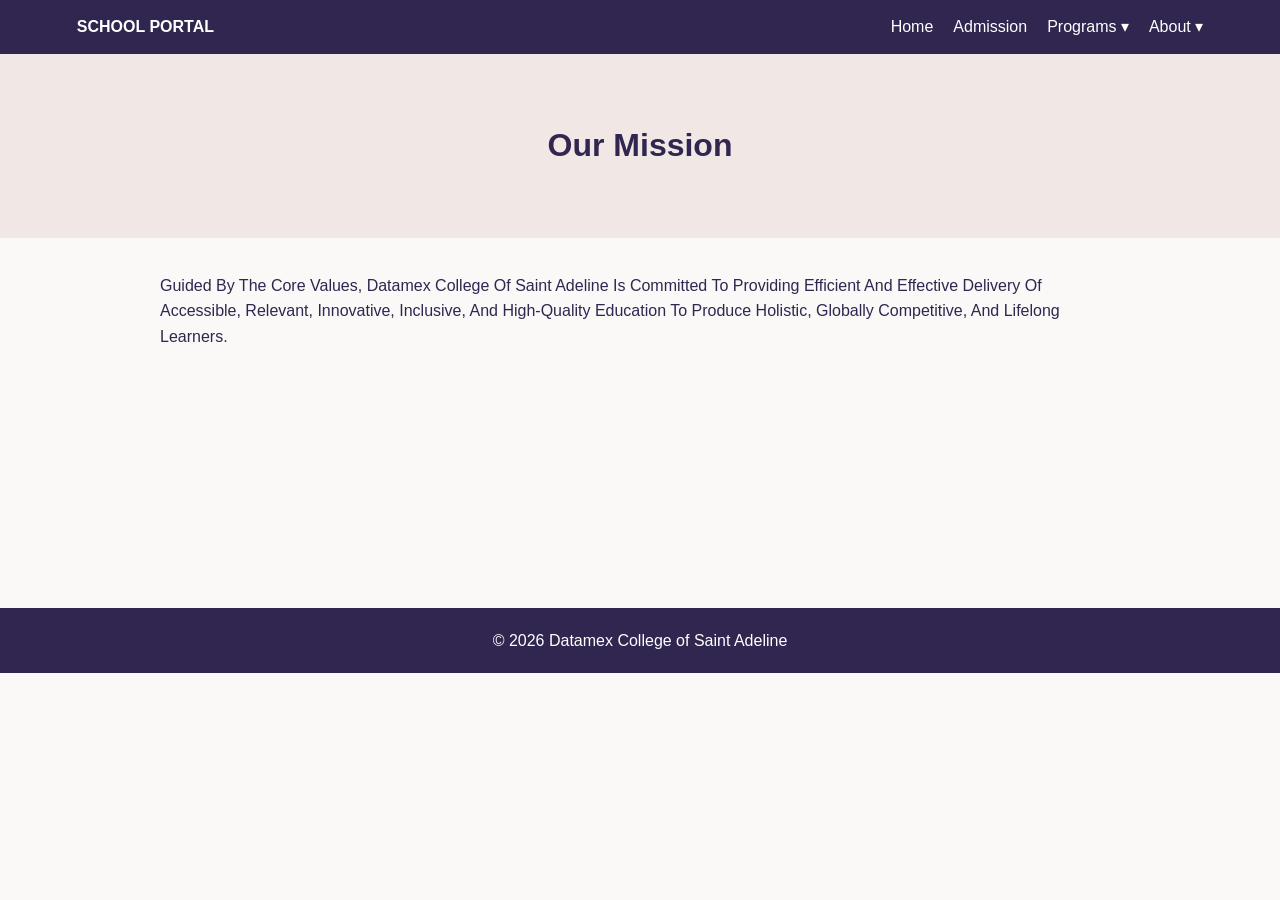
<file: about-mission.html>
<!DOCTYPE html>
<html lang="en">
<head>
    <meta charset="UTF-8">
    <meta name="viewport" content="width=device-width, initial-scale=1">
    <title>Mission</title>
    <link rel="stylesheet" href="assets/css/style.css">
    <script defer src="assets/js/script.js"></script>
</head>
<body>
    <nav>
        <a class="brand" href="index.html">SCHOOL PORTAL</a>
        <button class="menu" onclick="toggleMenu()">☰</button>
        <div id="links">
            <a href="index.html">Home</a>
            <a href="admission.html">Admission</a>
            <div class="drop">
                <span>Programs ▾</span>
                <div class="dropdown">
                    <a href="program-college.html">College</a>
                    <a href="program-shs.html">Senior High School</a>
                </div>
            </div>
            <div class="drop">
                <span>About ▾</span>
                <div class="dropdown">
                    <a href="about-mission.html">Mission</a>
                    <a href="about-vision.html">Vision</a>
                </div>
            </div>
        </div>
    </nav>

    <header class="pagehead">
        <h1>Our Mission</h1>
    </header>

    <main>
        <p>Guided By The Core Values, Datamex College Of Saint Adeline Is Committed To Providing Efficient And Effective Delivery Of Accessible, Relevant, Innovative, Inclusive, And High-Quality Education To Produce Holistic, Globally Competitive, And Lifelong Learners.</p>
    </main>

    <footer>© 2026 Datamex College of Saint Adeline</footer>
</body>
</html>
</file>
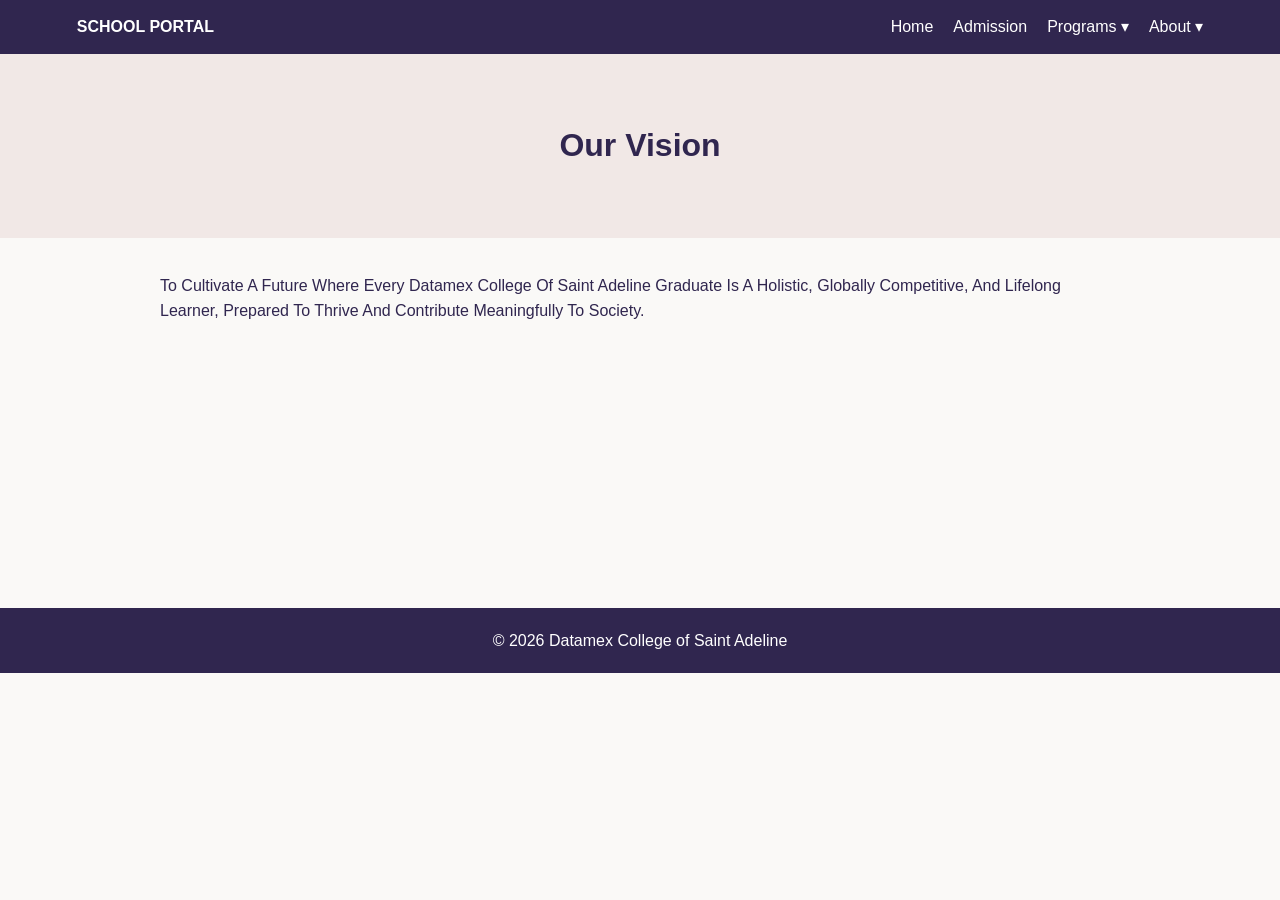
<file: about-vision.html>
<!DOCTYPE html>
<html lang="en">
<head>
    <meta charset="UTF-8">
    <meta name="viewport" content="width=device-width, initial-scale=1">
    <title>Vision</title>
    <link rel="stylesheet" href="assets/css/style.css">
    <script defer src="assets/js/script.js"></script>
</head>
<body>
    <nav>
        <a class="brand" href="index.html">SCHOOL PORTAL</a>
        <button class="menu" onclick="toggleMenu()">☰</button>
        <div id="links">
            <a href="index.html">Home</a>
            <a href="admission.html">Admission</a>
            <div class="drop">
                <span>Programs ▾</span>
                <div class="dropdown">
                    <a href="program-college.html">College</a>
                    <a href="program-shs.html">Senior High School</a>
                </div>
            </div>
            <div class="drop">
                <span>About ▾</span>
                <div class="dropdown">
                    <a href="about-mission.html">Mission</a>
                    <a href="about-vision.html">Vision</a>
                </div>
            </div>
        </div>
    </nav>

    <header class="pagehead">
        <h1>Our Vision</h1>
    </header>

    <main>
        <p>To Cultivate A Future Where Every Datamex College Of Saint Adeline Graduate Is A Holistic, Globally Competitive, And Lifelong Learner, Prepared To Thrive And Contribute Meaningfully To Society.</p>
    </main>

    <footer>© 2026 Datamex College of Saint Adeline</footer>
</body>
</html>
</file>
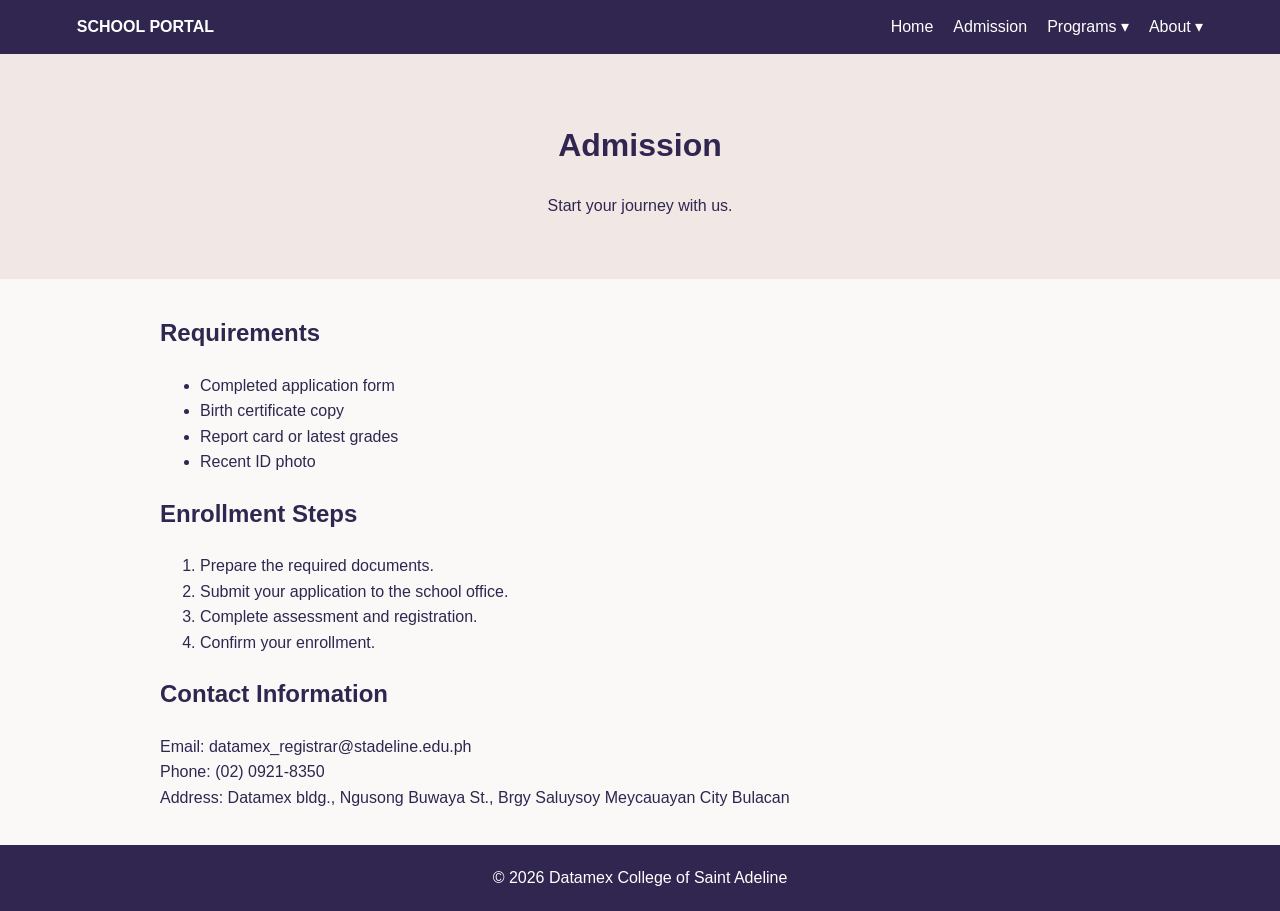
<file: admission.html>
<!DOCTYPE html>
<html lang="en">
<head>
    <meta charset="UTF-8">
    <meta name="viewport" content="width=device-width, initial-scale=1">
    <title>Admission</title>
    <link rel="stylesheet" href="assets/css/style.css">
    <script defer src="assets/js/script.js"></script>
</head>
<body>
    <nav>
        <a class="brand" href="index.html">SCHOOL PORTAL</a>
        <button class="menu" onclick="toggleMenu()">☰</button>
        <div id="links">
            <a href="index.html">Home</a>
            <a href="admission.html">Admission</a>
            <div class="drop">
                <span>Programs ▾</span>
                <div class="dropdown">
                    <a href="program-college.html">College</a>
                    <a href="program-shs.html">Senior High School</a>
                </div>
            </div>
            <div class="drop">
                <span>About ▾</span>
                <div class="dropdown">
                    <a href="about-mission.html">Mission</a>
                    <a href="about-vision.html">Vision</a>
                </div>
            </div>
        </div>
    </nav>

    <header class="pagehead">
        <h1>Admission</h1>
        <p>Start your journey with us.</p>
    </header>

    <main>
        <h2>Requirements</h2>
        <ul>
            <li>Completed application form</li>
            <li>Birth certificate copy</li>
            <li>Report card or latest grades</li>
            <li>Recent ID photo</li>
        </ul>

        <h2>Enrollment Steps</h2>
        <ol>
            <li>Prepare the required documents.</li>
            <li>Submit your application to the school office.</li>
            <li>Complete assessment and registration.</li>
            <li>Confirm your enrollment.</li>
        </ol>

        <h2>Contact Information</h2>
        <p>
            Email: datamex_registrar@stadeline.edu.ph<br>
            Phone: (02) 0921-8350<br>
            Address: Datamex bldg., Ngusong Buwaya St., Brgy Saluysoy Meycauayan City Bulacan
        </p>
    </main>

    <footer>© 2026 Datamex College of Saint Adeline</footer>
</body>
</html>
</file>
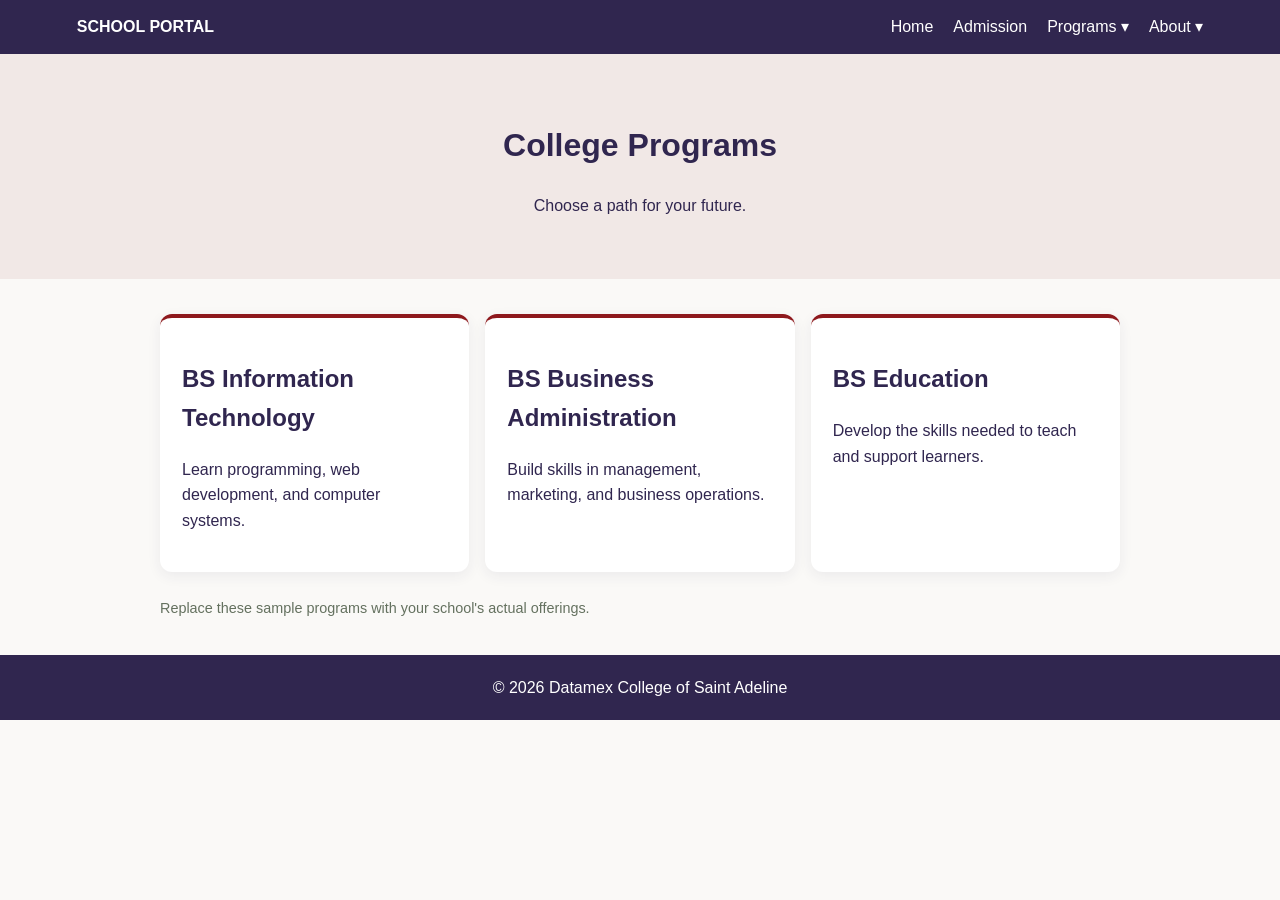
<file: program-college.html>
<!DOCTYPE html>
<html lang="en">
<head>
    <meta charset="UTF-8">
    <meta name="viewport" content="width=device-width, initial-scale=1">
    <title>College Programs</title>
    <link rel="stylesheet" href="assets/css/style.css">
    <script defer src="assets/js/script.js"></script>
</head>
<body>
    <nav>
        <a class="brand" href="index.html">SCHOOL PORTAL</a>
        <button class="menu" onclick="toggleMenu()">☰</button>
        <div id="links">
            <a href="index.html">Home</a>
            <a href="admission.html">Admission</a>
            <div class="drop">
                <span>Programs ▾</span>
                <div class="dropdown">
                    <a href="program-college.html">College</a>
                    <a href="program-shs.html">Senior High School</a>
                </div>
            </div>
            <div class="drop">
                <span>About ▾</span>
                <div class="dropdown">
                    <a href="about-mission.html">Mission</a>
                    <a href="about-vision.html">Vision</a>
                </div>
            </div>
        </div>
    </nav>

    <header class="pagehead">
        <h1>College Programs</h1>
        <p>Choose a path for your future.</p>
    </header>

    <main>
        <div class="cards">
            <article>
                <h2>BS Information Technology</h2>
                <p>Learn programming, web development, and computer systems.</p>
            </article>
            <article>
                <h2>BS Business Administration</h2>
                <p>Build skills in management, marketing, and business operations.</p>
            </article>
            <article>
                <h2>BS Education</h2>
                <p>Develop the skills needed to teach and support learners.</p>
            </article>
        </div>
        <p class="note">Replace these sample programs with your school's actual offerings.</p>
    </main>

    <footer>© 2026 Datamex College of Saint Adeline</footer>
</body>
</html>
</file>
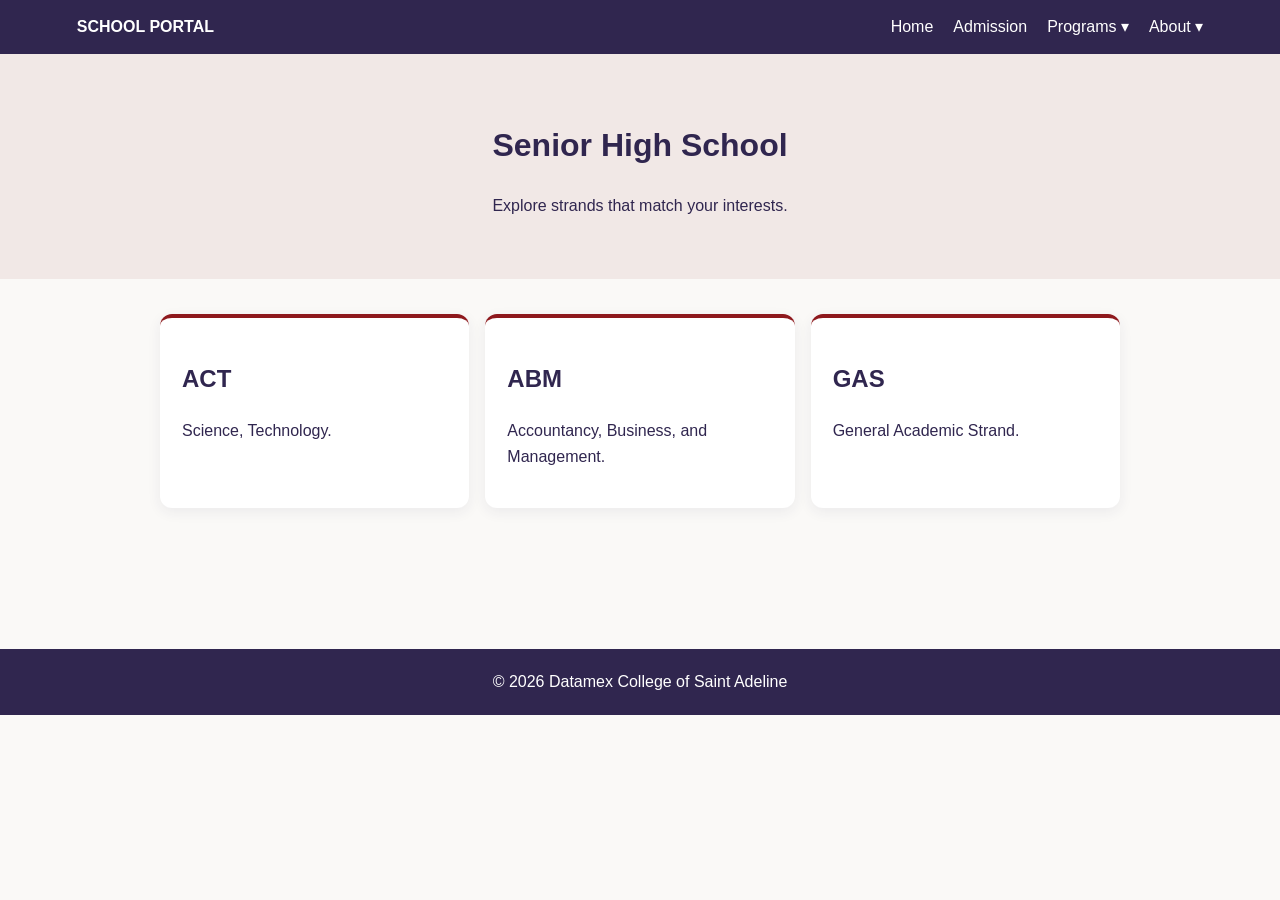
<file: program-shs.html>
<!DOCTYPE html>
<html lang="en">
<head>
    <meta charset="UTF-8">
    <meta name="viewport" content="width=device-width, initial-scale=1">
    <title>Senior High School</title>
    <link rel="stylesheet" href="assets/css/style.css">
    <script defer src="assets/js/script.js"></script>
</head>
<body>
    <nav>
        <a class="brand" href="index.html">SCHOOL PORTAL</a>
        <button class="menu" onclick="toggleMenu()">☰</button>
        <div id="links">
            <a href="index.html">Home</a>
            <a href="admission.html">Admission</a>
            <div class="drop">
                <span>Programs ▾</span>
                <div class="dropdown">
                    <a href="program-college.html">College</a>
                    <a href="program-shs.html">Senior High School</a>
                </div>
            </div>
            <div class="drop">
                <span>About ▾</span>
                <div class="dropdown">
                    <a href="about-mission.html">Mission</a>
                    <a href="about-vision.html">Vision</a>
                </div>
            </div>
        </div>
    </nav>

    <header class="pagehead">
        <h1>Senior High School</h1>
        <p>Explore strands that match your interests.</p>
    </header>

    <main>
        <div class="cards">
            <article>
                <h2>ACT</h2>
                <p>Science, Technology.</p>
            </article>
            <article>
                <h2>ABM</h2>
                <p>Accountancy, Business, and Management.</p>
            </article>
            <article>
                <h2>GAS</h2>
                <p>General Academic Strand.</p>
        </div>
    </main>

    <footer>© 2026 Datamex College of Saint Adeline</footer>
</body>
</html>
</file>
<file: assets/css/style.css>
* {
    box-sizing: border-box;
}

body {
    margin: 0;
    font: 16px Arial, sans-serif;
    color: #30264F;
    background: #FAF9F7;
    line-height: 1.6;
}

nav {
    position: sticky;
    top: 0;
    z-index: 2;
    display: flex;
    align-items: center;
    justify-content: space-between;
    gap: 18px;
    padding: 14px 6%;
    color: white;
    background: #30264F;
}

.brand {
    color: white;
    font-weight: bold;
    text-decoration: none;
}

#links {
    display: flex;
    align-items: center;
    gap: 20px;
}

nav a,
nav span {
    color: white;
    text-decoration: none;
}

nav a:hover {
    color: #A9C99A;
}

.drop {
    position: relative;
    cursor: pointer;
}

.dropdown {
    position: absolute;
    top: 100%;
    left: 0;
    display: none;
    min-width: 170px;
    padding: 10px;
    background: #30264F;
}

.dropdown a {
    display: block;
    padding: 6px;
}

.drop:hover .dropdown,
.drop:focus-within .dropdown {
    display: block;
}

.menu {
    display: none;
}

.hero {
    padding: 75px 20px;
    color: white;
    text-align: center;
    background: linear-gradient(135deg, #8E191D, #30264F);
}

.hero h1 {
    margin: 12px 0;
    font-size: clamp(30px, 5vw, 48px);
}

.logo {
    display: inline-block;
    width: 150px;
    height: 150px;
    padding: 8px;
    border: 2px solid white;
    border-radius: 50%;
    background: white;
    object-fit: contain;
}

.hero .logo {
    display: block;
    width: 180px;
    height: auto;
    max-width: 90%;
    object-fit: contain;
    margin: 0 auto 20px;
    border-radius: 0;
    background: transparent;
}


.btn {
    display: inline-block;
    padding: 10px 18px;
    border-radius: 7px;
    color: white;
    background: #8E191D;
    font-weight: bold;
    text-decoration: none;
}

.btn:hover {
    background: #6F1116;
}

.pagehead {
    padding: 45px 15px;
    color: #30264F;
    background: #F1E8E6;
    text-align: center;
}

main {
    max-width: 1000px;
    min-height: 300px;
    margin: 35px auto;
    padding: 0 20px;
}

.cards {
    display: grid;
    grid-template-columns: repeat(auto-fit, minmax(210px, 1fr));
    gap: 16px;
    margin: 25px 0;
}

.cards a,
.cards article {
    display: block;
    padding: 22px;
    border-radius: 12px;
    border-top: 4px solid #8E191D;
    color: #30264F;
    background: white;
    box-shadow: 0 4px 14px #30264F12;
    text-decoration: none;
}

.cards a {
    font-weight: bold;
}

.cards small {
    display: block;
    margin-top: 8px;
    font-weight: normal;
}

.cards a:hover {
    color: #8E191D;
}

.note {
    color: #64715F;
    font-size: 0.9rem;
}

footer {
    padding: 20px;
    color: white;
    background: #30264F;
    text-align: center;
}

footer a {
    color: #B9D6A9;
}

@media (max-width: 650px) {
    nav {
        flex-wrap: wrap;
    }

    .menu {
        display: block;
        padding: 6px 10px;
        border: 1px solid white;
        border-radius: 5px;
        color: white;
        background: transparent;
    }

    #links {
        display: none;
        flex-direction: column;
        align-items: flex-start;
        gap: 12px;
        width: 100%;
    }

    #links.show {
        display: flex;
    }

    .dropdown {
        position: static;
    }

    .drop:hover .dropdown {
        display: block;
    }
}
</file>
